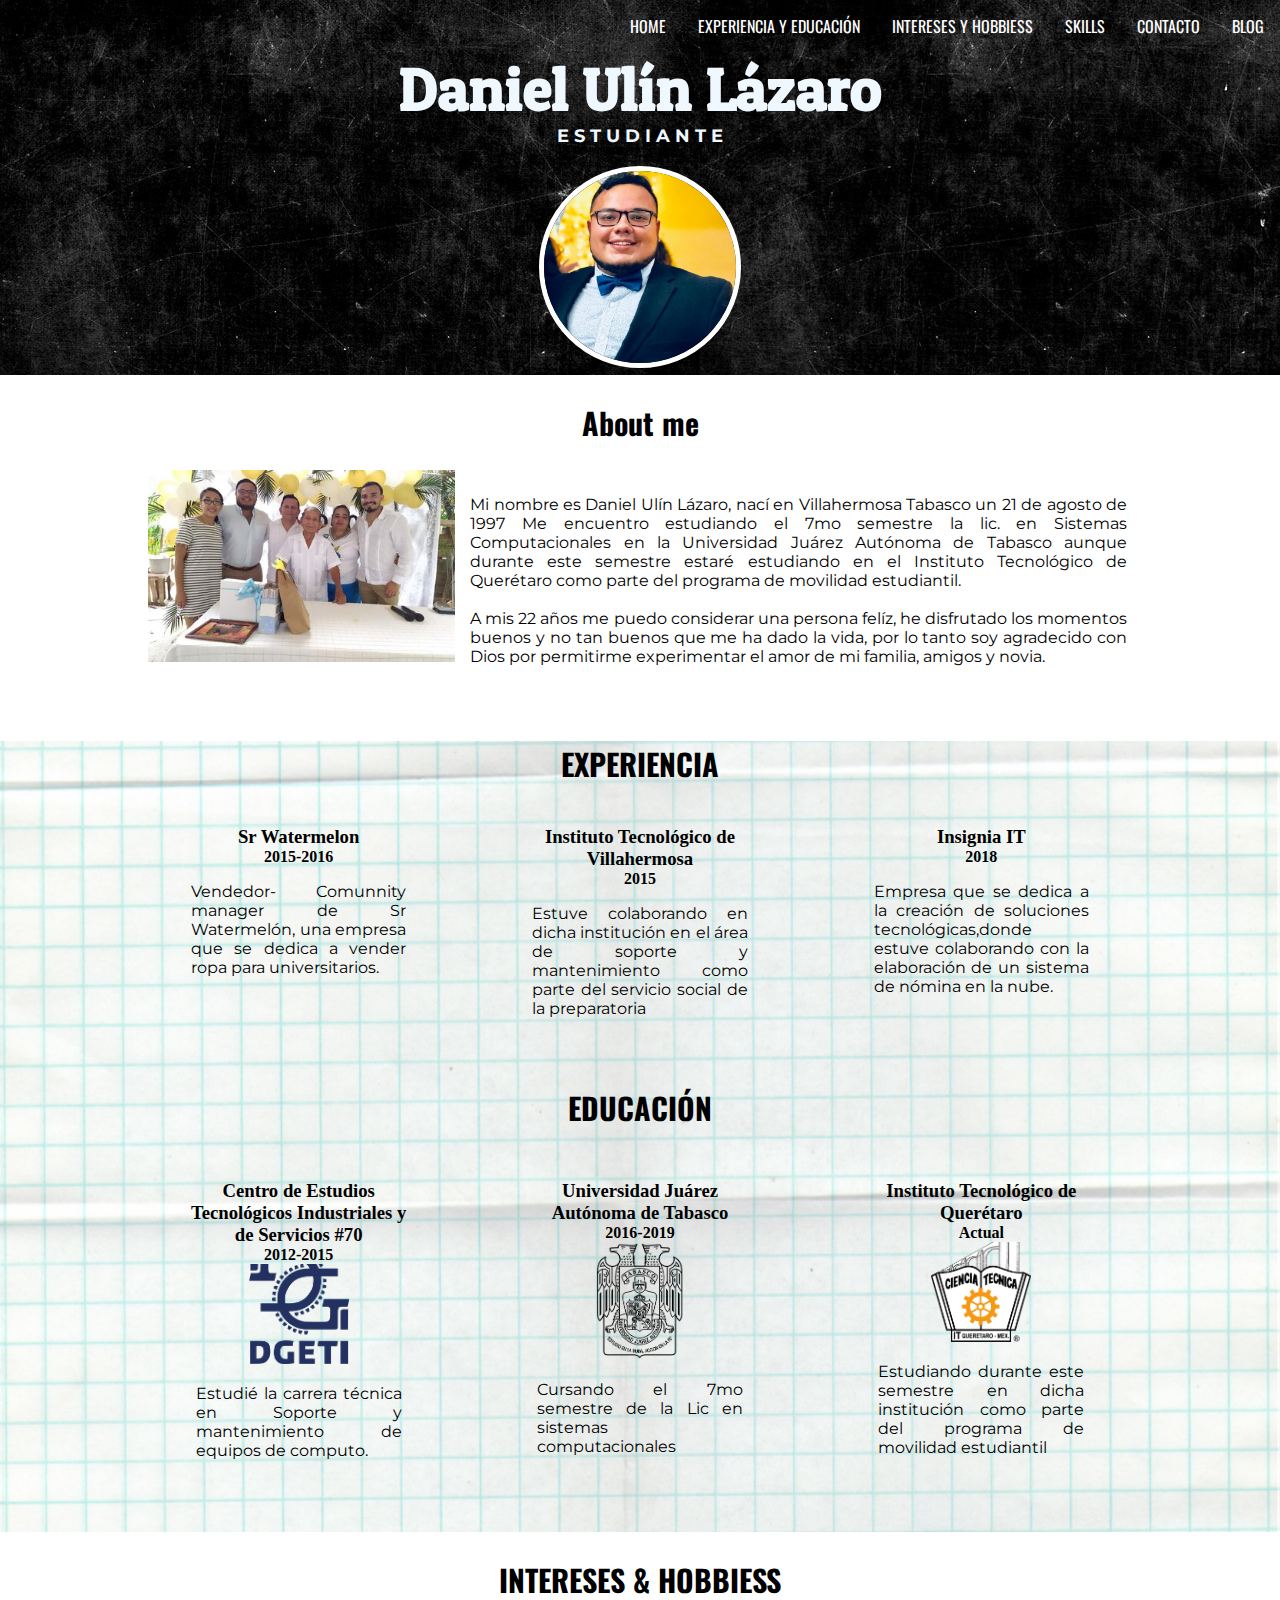
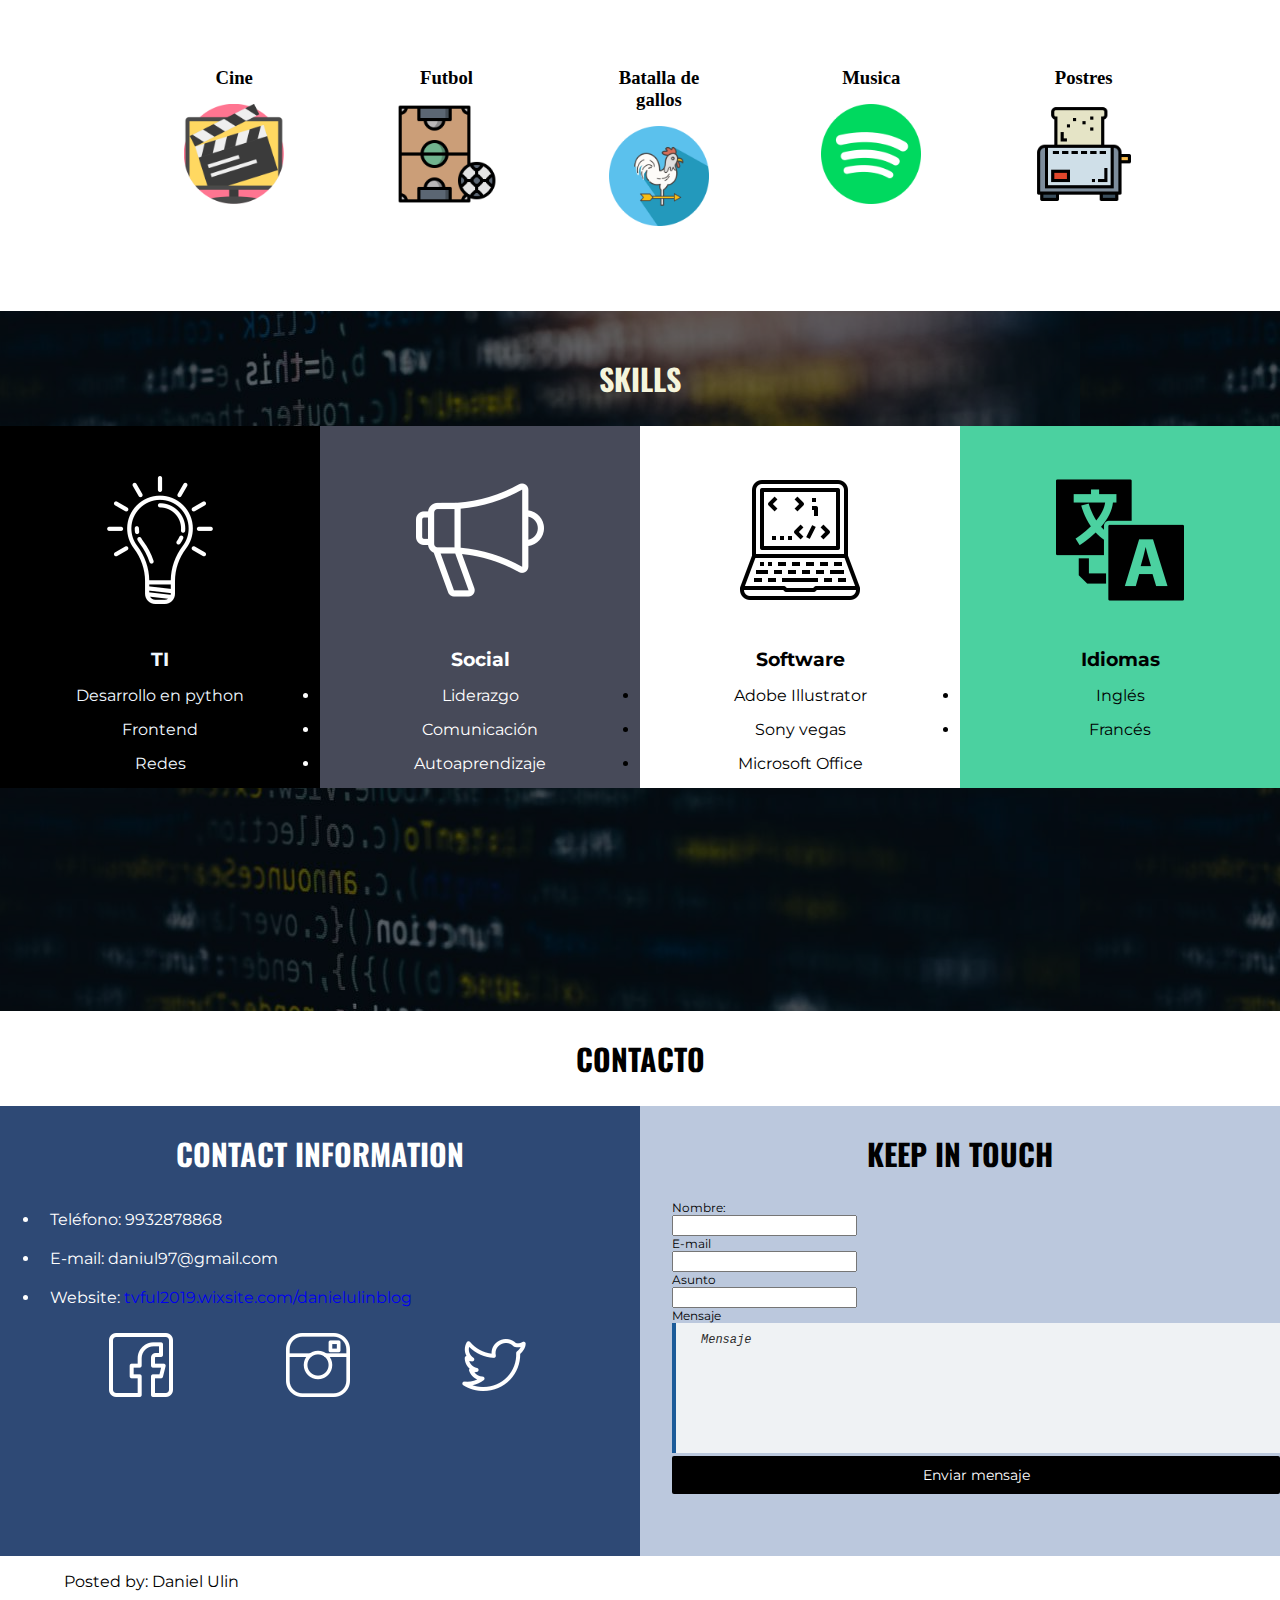
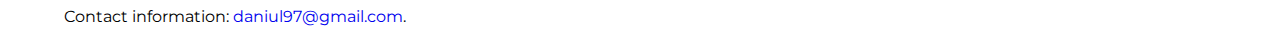
<file: index.html>
<!DOCTYPE html>
<head>
	<title>Daniel  Ulin</title>
    <meta charset="UTF-8">
    <meta name="description" content="Página web personal elaborada para  el curso  de Programacion Web ">
    <meta name="keywords" content="HTML,persona,queretaro,ITQ,futbol,estudiante">
    <meta name="author" content="Daniel Ulin">
    <meta name="viewport" content="width=device-width, initial-scale=1.0">
    <link href="https://fonts.googleapis.com/css?family=Oswald&display=swap" rel="stylesheet">
    <link href="https://fonts.googleapis.com/css?family=Montserrat|Patua+One&display=swap" rel="stylesheet">
    <link rel="stylesheet" href="css/stilos.css">

</head>
<body>
       
    
<div id="ppal">
        <div class="nav">

            <ul>        
                <li><a href="blog.html">BLOG</a></li>
                <li> <a href="#contact">CONTACTO</a></li>
                <li> <a href="#sk">SKILLS</a></li>
                <li> <a href="#hobbies"> INTERESES Y HOBBIESS </a></li>
                <li> <a href="#exp"> EXPERIENCIA Y EDUCACIÓN </a></li> 
                <li><a href="#inicio"class="active"> HOME</a></li>
            </ul>
            
        </div>
       <div class="principal">
            <h1 id="inicio">Daniel Ulín Lázaro</h1>
            <h3 id="sub-punch">E S T U D I A N T E </h3>  
            <img id="pp" src="img/pro.jpg" alt="foto personal"  class="imgRedonda">    
     </div>
        
    </div>     
         <!--<ul><a href="10.CURRICULUM VITAE_DUL.pdf">Descargar CV</a></ul> -->
     <header>
            <h2> About me </h2>
                <div id="about_me">
                
                    <img src="img/familia.png" alt="family">
                    <p> Mi nombre es Daniel Ulín Lázaro, nací en Villahermosa Tabasco un 21 de agosto de 1997 
                    Me encuentro estudiando  el 7mo semestre la lic. en Sistemas Computacionales en la 
                    Universidad Juárez Autónoma de Tabasco aunque durante este semestre  estaré estudiando 
                    en el Instituto Tecnológico de Querétaro  como parte del programa de movilidad estudiantil. <br> <br>
                    A mis 22 años me puedo considerar una persona felíz, he disfrutado los momentos buenos 
                    y no tan buenos que me ha dado la vida, por lo tanto soy agradecido con Dios por permitirme 
                    experimentar el amor de mi familia, amigos y novia.</p>
                </div>
         
    </header>
   <div class="secc_exp_educ">
    <h2   id="exp"> EXPERIENCIA </h2>
        <div class="jobs">
            
            <div class="job">
            <div class="content">
                    <h3>Sr Watermelon</h3>
                    <h4>2015-2016</h4>
                    <p>Vendedor- Comunnity manager de Sr Watermelón, una empresa que se dedica a vender ropa para universitarios.</p>
            </div>
            </div>
            <div class="job">
            <div class="content">
                    <h3>Instituto Tecnológico de Villahermosa</h3>
                    <h4>2015</h4>
                    <p>Estuve colaborando en dicha institución en el área de soporte y mantenimiento como parte del  servicio social de la preparatoria</p>
            </div>
            </div>
            <div class="job">
                <div class="content">
                        <h3>Insignia IT</h3>
                        <h4>2018</h4>
                        <p>Empresa  que se dedica a la creación de soluciones tecnológicas,donde estuve colaborando con la elaboración de un sistema de nómina en la nube.</p>
                </div>
            </div>
        </div>     
            <h2 class="seccion"> EDUCACIÓN </h2>
            <div class="escuelas">
                    <div class="escuela">
                    <div class="content">
                            <h3>Centro de Estudios Tecnológicos Industriales y de Servicios #70</h3>
                            <h4>2012-2015</h4>
                            <div class="img_content">
                                    <img src="img/dgti.png" alt="" width="100px">
                                </div>
                            <p>Estudié la carrera técnica en Soporte y mantenimiento  de equipos de computo.
                               </p>
                                
                    </div>
                    </div>
                    <div class="escuela">
                    <div class="content">
                            <h3>Universidad Juárez Autónoma de Tabasco</h3>
                            <h4>2016-2019</h4>
                            <div class="img_content">
                                    <img src="img/UJAT.png" alt="" width="100px;">
                                </div>
                            
                            <p>Cursando el 7mo semestre de la Lic en sistemas computacionales</p>
                            
                    </div>
                    </div>
                    <div class="escuela">
                        <div class="content">
                                <h3>Instituto Tecnológico de Querétaro</h3>
                                <h4>Actual</h4>
                                <div class="img_content">
                                        <img src="img/itq.png" alt="" width="100px" >
                                    </div>
                                <p>Estudiando durante este semestre en dicha institución como parte del programa de movilidad estudiantil</p>
                                
                        </div>
                    </div>
                </div>
            </div>
        <h2 id="hobbies">INTERESES & HOBBIESS</h2>
        
        <div class="hobbies_section">
                

                <div class="hobbie">
                    <div class="content">
                            <h3>Cine</h3>
                            <div class="img_content">
                                    <img src="img/movie.png" alt="" width="100px" >
                                </div>
                    </div>
                </div>
                <div class="hobbie">
                        <div class="content">
                            <h3>Futbol</h3>
                            <div class="img_content">
                                    <img src="img/soccer.png" alt="" width="100px" >
                                </div>
                        </div>
                </div>

                <div class="hobbie">
                        <div class="content">
                            <h3>Batalla de gallos</h3>
                            <div class="img_content">
                                    <img src="img/weathercock.png" alt="" width="100px" >
                                </div>
                        </div>
                </div>
                <div class="hobbie">
                        <div class="content">
                            <h3>Musica</h3>
                            <div class="img_content">
                                    <img src="img/spotify.png" alt="" width="100px" >
                                </div>
                        </div>
                </div>
                <div class="hobbie">
                        <div class="content">
                            <h3>Postres</h3>
                            <div class="img_content">
                                    <img src="img/toaster.png" alt="" width="100px" >
                                </div>
                        </div>
                </div>
                

        </div>
        
        <div class="skills_section">
            <h2 id="sk"><br> SKILLS</h2>
                <div class="skills">
                    <div class="skill" id="tech">
                            <div class="content">
                                    <div class="img_content">
                                            <img src="img/ti.png" >
                                    </div>
                                        <h3>TI</h3>
                                            <li>Desarrollo en python</li>
                                            <li>Frontend</li>
                                            <li>Redes</li>
                                        
                            </div>
                    </div>
                        <div class="skill" id="social">
                            <div class="content">
                                    <div class="img_content">
                                            <img src="img/social.png" >
                                    </div>
                                        <h3>Social</h3>
                                            <li>Liderazgo</li>
                                            <li>Comunicación</li>
                                            <li>Autoaprendizaje</li>
                                        
                            </div>
                        </div>
                  
                    <div class="skill" id=software>
                        <div class="content">
                                <div class="img_content">
                                        <img src="img/soft.png" >
                                </div>
                                    <h3>Software</h3>
                                        <li>Adobe Illustrator</li>
                                        <li>Sony vegas</li>
                                        <li>Microsoft Office</li>               
                        </div>
                    </div>      
                    <div class="skill" id="idiomas">
                        <div class="content">
                                <div class="img_content">
                                        <img src="img/lang.png" >
                                </div>
                                     <h3>Idiomas</h3> 
                                        <li>Inglés</li>
                                        <li>Francés</li>               
                        </div>
                    </div>   
            
                    </div> 
            </div>

           
            <div class="contact_section">
                <h2 id="contact">CONTACTO</h2>
                    <div class="contacts">
                            <div class="contact" id="datos">
                                    <div class="content">
                                        <h2> CONTACT INFORMATION</h2>
                                        <ul>
                                            <li>Teléfono: 9932878868</li>
                                            <li>E-mail: daniul97@gmail.com</li>
                                            <li> Website: <a  href= https://tvful2019.wixsite.com/danielulinblog>tvful2019.wixsite.com/danielulinblog</a></li>
                                        </ul> 
                                        <div class="img_rs">
                                            <a title="@danielulin" href="https://www.facebook.com/daniel.ulin.7"><img src="img/facebook.png" alt="@danielulin" /></a>
                                        </div>   
                                        <div class="img_rs">
                                            <a title="@danielulin" href="https://www.instagram.com/danielulin/?hl=es-la"><img src="img/instagram.png" alt="@danielulin" /></a>
                                        </div>   
                                        <div class="img_rs">
                                            <a title="@danilazaro" href="https://twitter.com/DaniLazaro"><img src="img/twitter.png" alt="@danilazaro" /></a>
                                        </div>                              
                                    </div>
                            </div>
                                <div class="contact" id="formulario">
                                    <div class="content">
                                            <h2>KEEP IN TOUCH</h2>
                                            <form class="contact-form">
                                                    Nombre:<br>
                                                    <input type="text" name="Nombre"><br>
                                                    E-mail<br>
                                                    <input type="text" name="e-mail"> <br>
                                                    Asunto<br>
                                                    <input type="text" name="asunto"><br>
                                                    Mensaje<br>
                                                    <textarea placeholder="Mensaje" id="mensaje" name="mensaje"></textarea>
                                                    <input  type="submit"  value= "Enviar mensaje" class="main_button">
                                                </form>    
                                            </div>
                                                
                                                
                                    </div>
                        </div>
            </div>


            <footer>
                    <p>Posted by: Daniel Ulin</p>
                    <p>Contact information: <a href="daniul97@gmail.com">daniul97@gmail.com</a>.</p>
            </footer>
        </html>
</file>
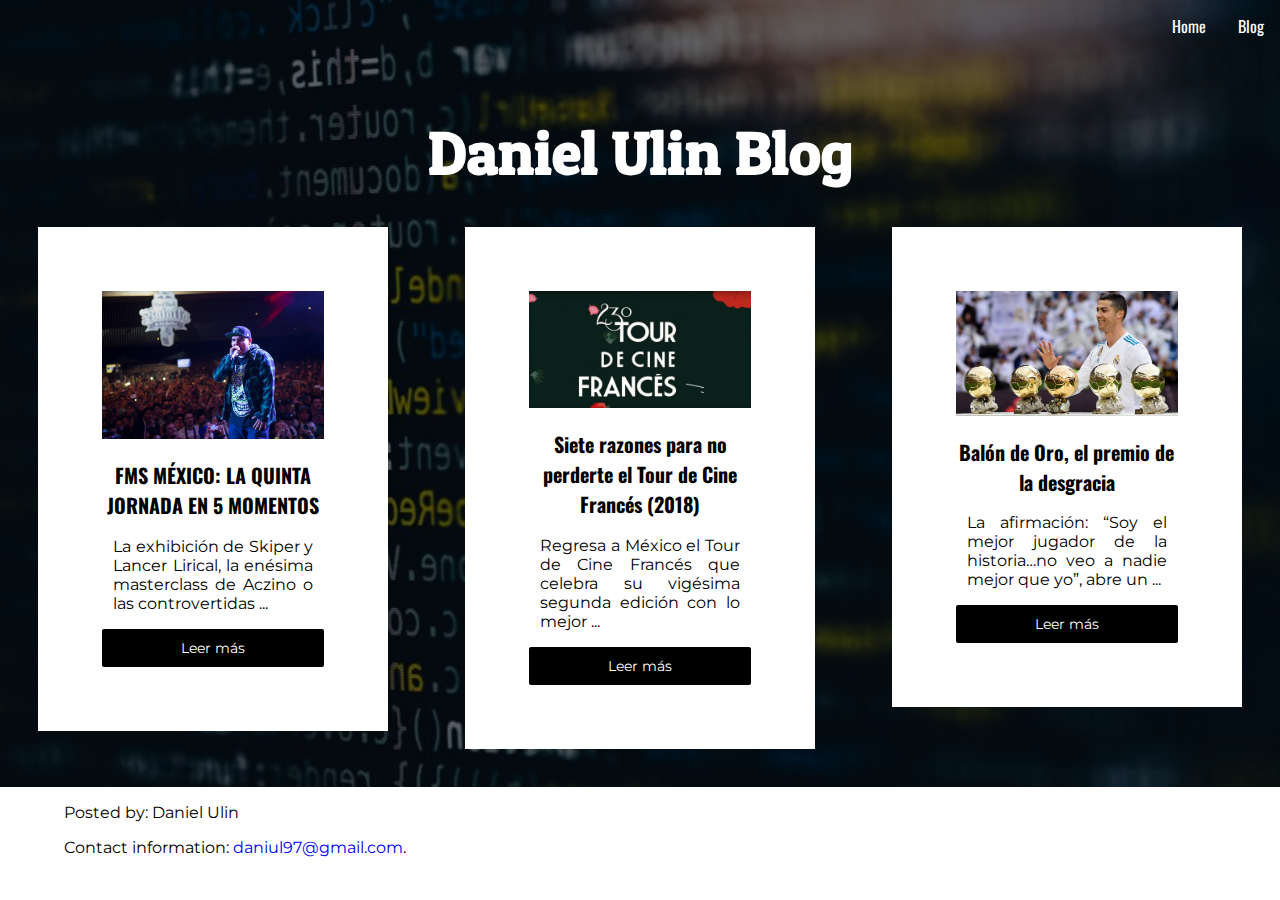
<file: blog.html>
<!DOCTYPE html>
<head>
	<title>Daniel  Ulin</title>
    <meta charset="UTF-8">
    <meta name="description" content="Página web personal elaborada para  el curso  de Programacion Web ">
    <meta name="keywords" content="HTML,persona,queretaro,ITQ,futbol,estudiante">
    <meta name="author" content="Daniel Ulin">
    <meta name="viewport" content="width=device-width, initial-scale=1.0">
    <link href="https://fonts.googleapis.com/css?family=Oswald&display=swap" rel="stylesheet">
    <link href="https://fonts.googleapis.com/css?family=Montserrat|Patua+One&display=swap" rel="stylesheet">
    <link rel="stylesheet" href="css/stilos.css">

</head>
<body>
       
    
<div class="ppalbg">
            <div class="nav">

                <ul>        
                    <li><a href="#">Blog</a></li>
                    <li><a href="index.html">  Home</a></li>
                </ul>
                
            </div>

    <div class="blog_section">
        <h1>Daniel Ulin Blog</h1>
            <div class="posts">
                <div class="post" id="acz">
                    <div class="img_content">
                        <img src="./img/blog/ACZINO-O.jpg" >
                    </div>
                    <h2>FMS MÉXICO: LA QUINTA JORNADA EN 5 MOMENTOS</h2>
                    <p>La exhibición de Skiper y Lancer Lirical, la enésima masterclass de Aczino o las controvertidas ...</p>
                    <form action="post1.html" method="post">
                        <input   type="submit"  value= "Leer más" class="main_button">
                    </form>
                </div>
                <div class="post">
                    <div class="img_content">
                        <img src="./img/blog/tcf.jpg" >
                    </div>
                    <h2>Siete razones para no perderte el Tour de Cine Francés (2018)</h2>
                    <p>Regresa a México el Tour de Cine Francés que celebra su vigésima segunda edición con lo mejor  ...</p>
                    <form action="post2.html" method="post">
                        <input   type="submit"  value= "Leer más" class="main_button">
                    </form>
                </div>
                <div class="post">
                    <div class="img_content">
                        <img src="./img/blog/cr7.jpg" >
                    </div>
                    <h2>Balón de Oro, el premio de la desgracia</h2>
                    <p>La afirmación: “Soy el mejor jugador de la historia…no veo a nadie mejor que yo”, abre un  ...</p>
                    <form action="post3.html" method="post">
                        <input   type="submit"  value= "Leer más" class="main_button">
                    </form>
                </div>
            </div>
    </div>
</div>
</body>
<footer>
        <p>Posted by: Daniel Ulin</p>
        <p>Contact information: <a href="daniul97@gmail.com">daniul97@gmail.com</a>.</p>
</footer>
</html>
</file>
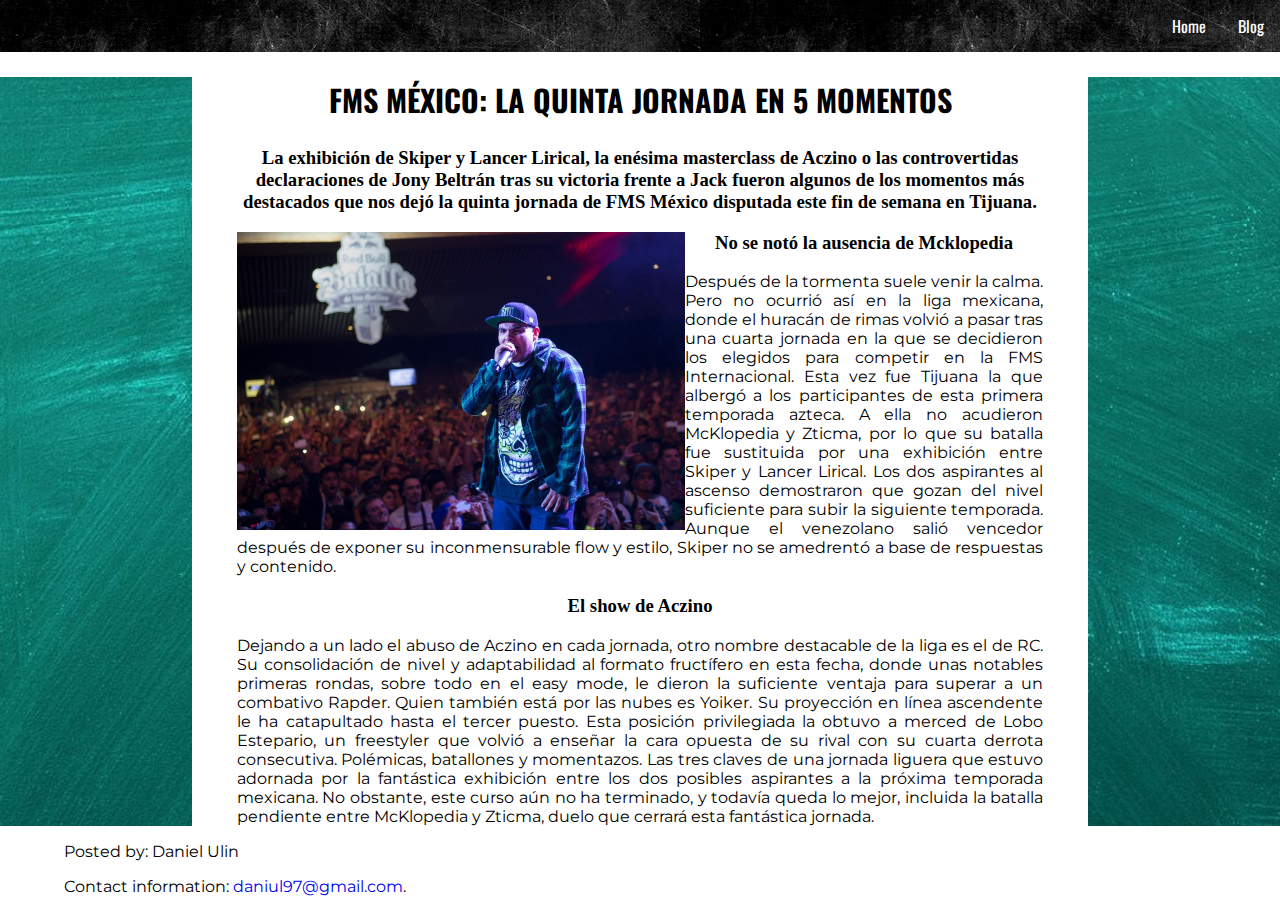
<file: post1.html>
<!DOCTYPE html>
<head>
	<title>Daniel  Ulin</title>
    <meta charset="UTF-8">
    <meta name="description" content="Página web personal elaborada para  el curso  de Programacion Web ">
    <meta name="keywords" content="HTML,persona,queretaro,ITQ,futbol,estudiante">
    <meta name="author" content="Daniel Ulin">
    <meta name="viewport" content="width=device-width, initial-scale=1.0">
    <link href="https://fonts.googleapis.com/css?family=Oswald&display=swap" rel="stylesheet">
    <link href="https://fonts.googleapis.com/css?family=Montserrat|Patua+One&display=swap" rel="stylesheet">
    <link rel="stylesheet" href="css/stilos.css">

</head>
<div id="ppal">
        <div class="nav">

                <ul>        
                    <li><a href="blog.html">Blog</a></li>
                    <li><a href="index.html">  Home</a></li>
                </ul>
                
            </div>
</div>
        
<body>
    <div class="article_section">
        <div class="article_post">
            <h2>FMS MÉXICO: LA QUINTA JORNADA EN 5 MOMENTOS</h2>
            <h3>La exhibición de Skiper y Lancer Lirical, la enésima masterclass de Aczino o las controvertidas declaraciones de Jony Beltrán tras su victoria frente a Jack fueron algunos de los momentos más destacados que nos dejó la quinta jornada de FMS México disputada este fin de semana en Tijuana. </h3>
            
            <img class="img_article" src="./img/blog/ACZINO-O.jpg " width="50%" height="30%" >
            <h3> No se notó la ausencia de Mcklopedia </h3>
            <p>Después de la tormenta suele venir la calma. Pero no ocurrió así en la liga mexicana, donde el huracán de rimas volvió a pasar tras una cuarta jornada en la que se decidieron los elegidos para competir en la FMS Internacional. Esta vez fue Tijuana la que albergó a los participantes de esta primera temporada azteca. A ella no acudieron McKlopedia y Zticma, por lo que su batalla fue sustituida por una exhibición entre Skiper y Lancer Lirical. Los dos aspirantes al ascenso demostraron que gozan del nivel suficiente para subir la siguiente temporada. Aunque el venezolano salió vencedor después de exponer su inconmensurable flow y estilo, Skiper no se amedrentó a base de respuestas y contenido.</p>
             <h3>El show de Aczino</h3>
            <p>Dejando a un lado el abuso de Aczino en cada jornada, otro nombre destacable de la liga es el de RC. Su consolidación de nivel y adaptabilidad al formato fructífero en esta fecha, donde unas notables primeras rondas, sobre todo en el easy mode, le dieron la suficiente ventaja para superar a un combativo Rapder. Quien también está por las nubes es Yoiker. Su proyección en línea ascendente le ha catapultado hasta el tercer puesto. Esta posición privilegiada la obtuvo a merced de Lobo Estepario, un freestyler que volvió a enseñar la cara opuesta de su rival con su cuarta derrota consecutiva. Polémicas, batallones y momentazos. Las tres claves de una jornada liguera que estuvo adornada por la fantástica exhibición entre los dos posibles aspirantes a la próxima temporada mexicana. No obstante, este curso aún no ha terminado, y todavía queda lo mejor, incluida la batalla pendiente entre McKlopedia y Zticma, duelo que cerrará esta fantástica jornada.</p>
        </div>
 
    </div>
</body>
<footer>
        <p>Posted by: Daniel Ulin</p>
        <p>Contact information: <a href="daniul97@gmail.com">daniul97@gmail.com</a>.</p>
</footer>
</html>
</file>
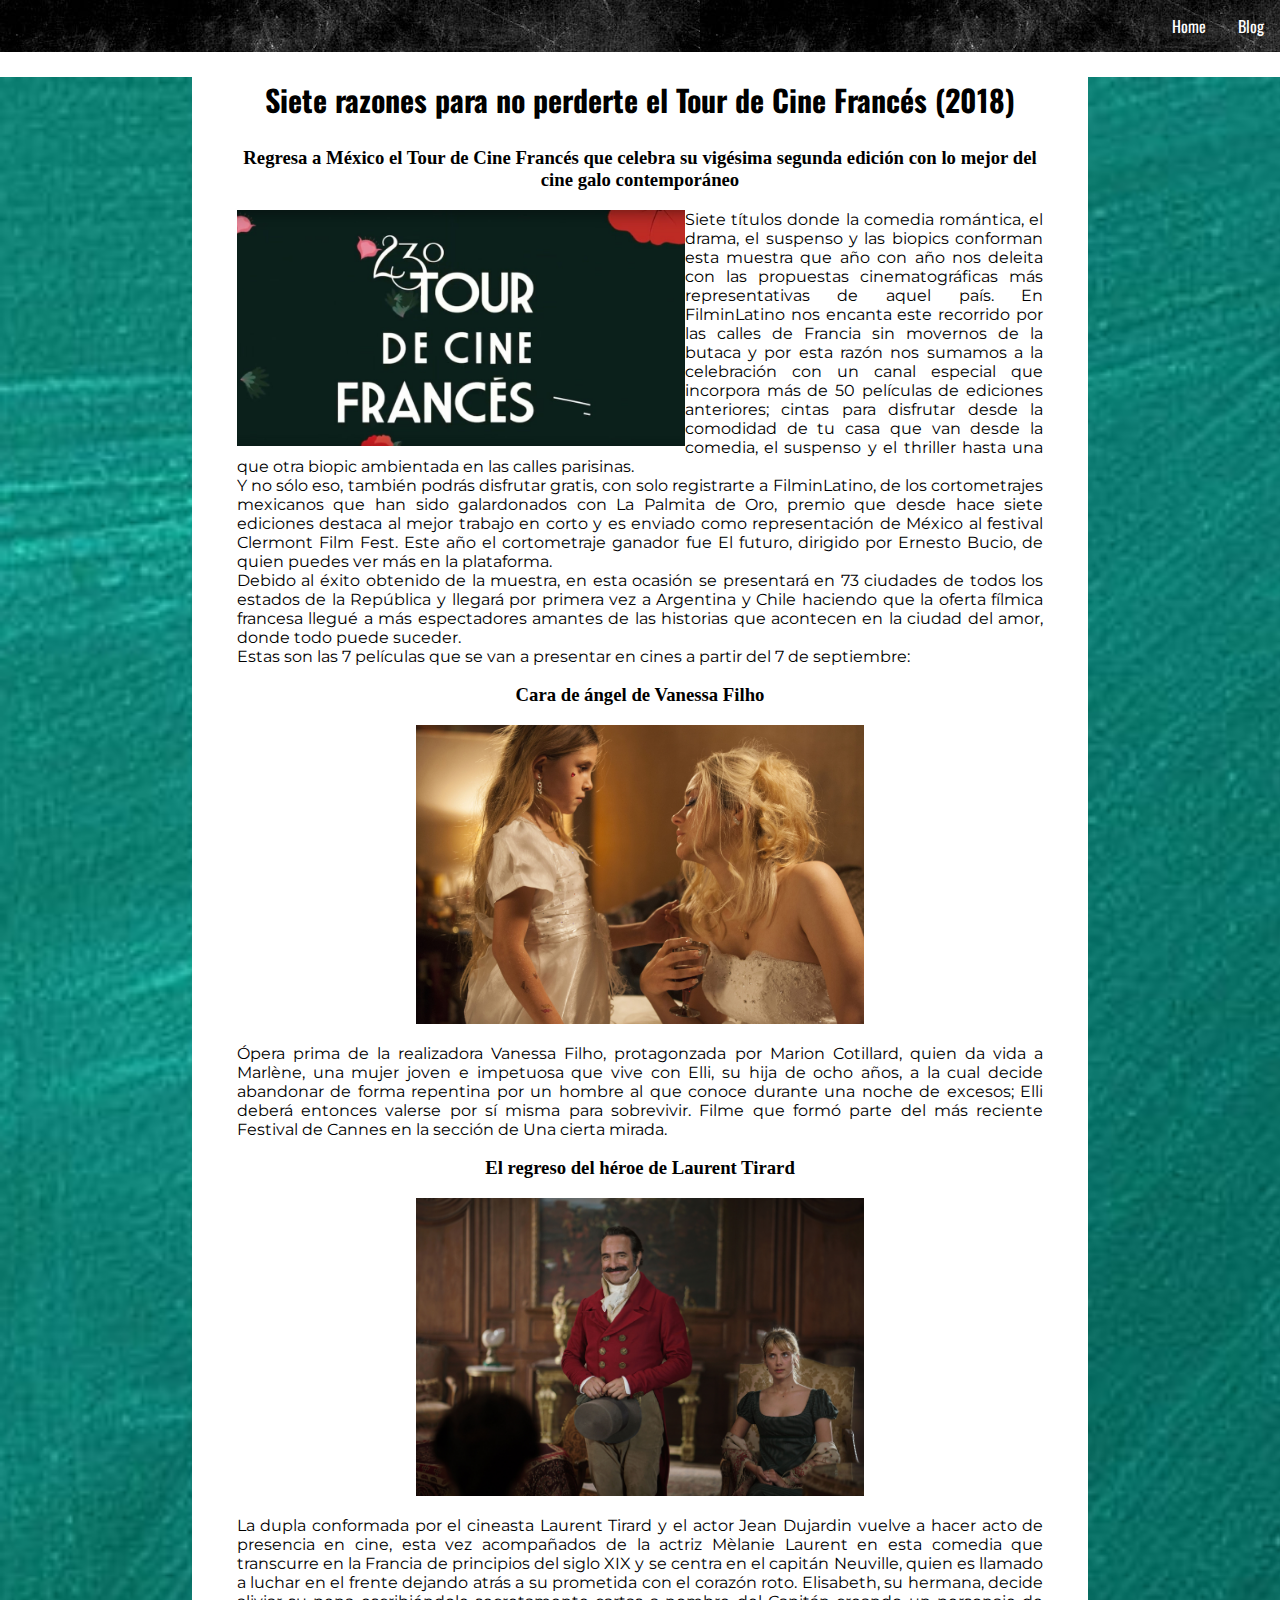
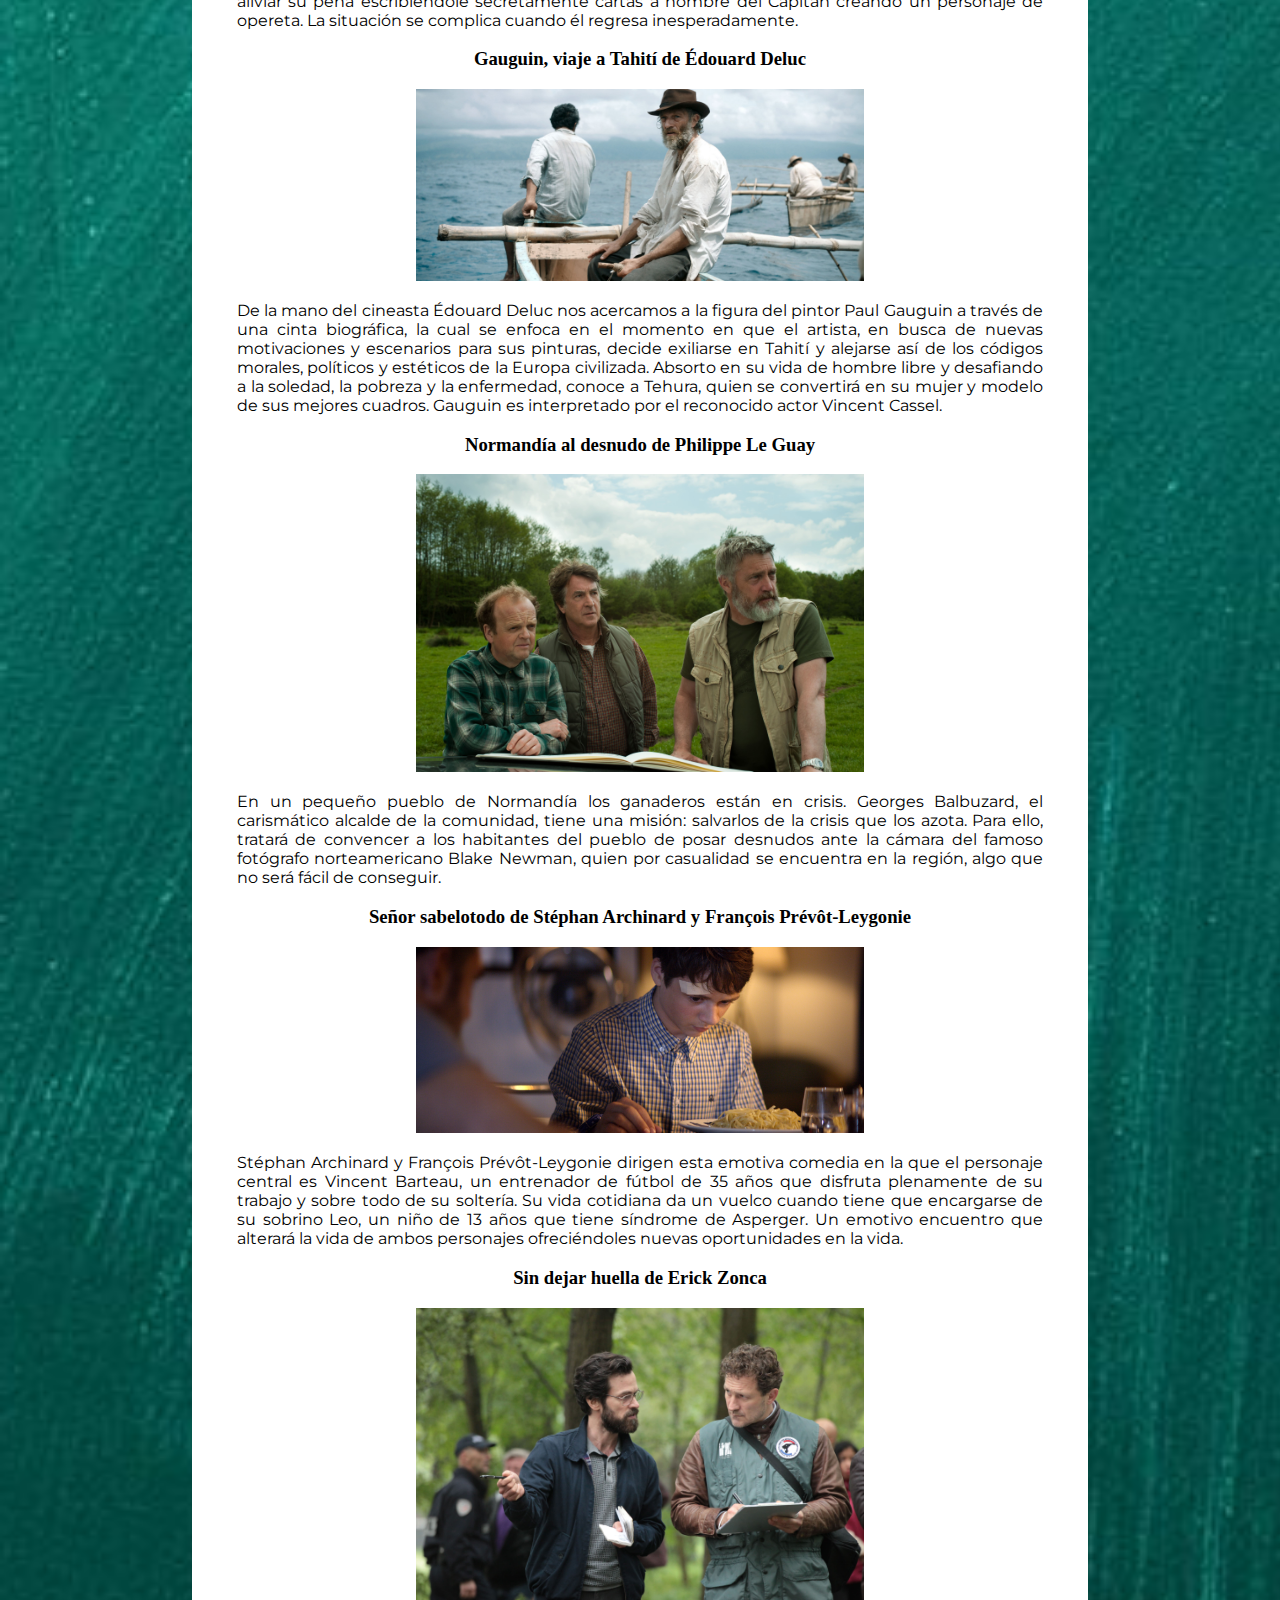
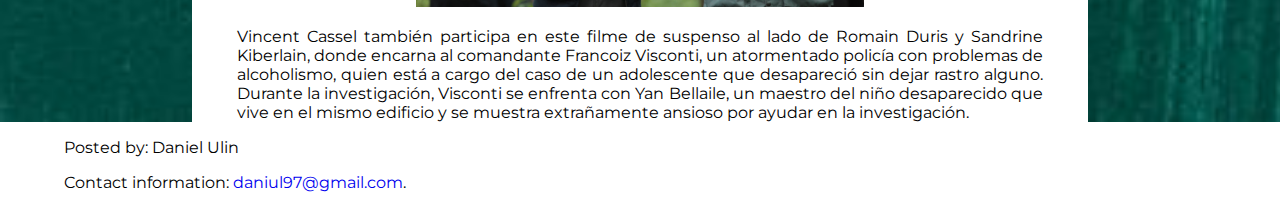
<file: post2.html>
<!DOCTYPE html>
<head>
	<title>Daniel  Ulin</title>
    <meta charset="UTF-8">
    <meta name="description" content="Página web personal elaborada para  el curso  de Programacion Web ">
    <meta name="keywords" content="HTML,persona,queretaro,ITQ,futbol,estudiante">
    <meta name="author" content="Daniel Ulin">
    <meta name="viewport" content="width=device-width, initial-scale=1.0">
    <link href="https://fonts.googleapis.com/css?family=Oswald&display=swap" rel="stylesheet">
    <link href="https://fonts.googleapis.com/css?family=Montserrat|Patua+One&display=swap" rel="stylesheet">
    <link rel="stylesheet" href="css/stilos.css">

</head>
<div id="ppal">
        <div class="nav">

                <ul>        
                    <li><a href="blog.html">Blog</a></li>
                    <li><a href="index.html">  Home</a></li>
                </ul>
                
            </div>
</div>
        
<body>
    <div class="article_section">
        <div class="article_post">
            <h2>Siete razones para no perderte el Tour de Cine Francés (2018)</h2>
            <h3>Regresa a México el Tour de Cine Francés que celebra su vigésima segunda edición con lo mejor del cine galo contemporáneo  </h3>
            <img class="img_article" src="./img/blog/tcf-min.jpg " width="50%" height="30%" >
            <p>Siete títulos donde la comedia romántica, el drama, el suspenso y las biopics conforman esta muestra que año con año nos deleita con las propuestas cinematográficas más representativas de aquel país. En FilminLatino nos encanta este recorrido por las calles de Francia sin movernos de la butaca y por esta razón nos sumamos a la celebración con un canal especial que incorpora más de 50 películas de ediciones anteriores; cintas para disfrutar desde la comodidad de tu casa que van desde la comedia, el suspenso y el thriller hasta una que otra biopic ambientada en las calles parisinas. <br>
                    Y no sólo eso, también podrás disfrutar gratis, con solo registrarte a FilminLatino, de los cortometrajes mexicanos que han sido galardonados con La Palmita de Oro, premio que desde hace siete ediciones destaca al mejor trabajo en corto y es enviado como representación de México al festival Clermont Film Fest. Este año el cortometraje ganador fue El futuro, dirigido por Ernesto Bucio, de quien puedes ver más en la plataforma. <br>
                    Debido al éxito obtenido de la muestra, en esta ocasión se presentará en 73 ciudades de todos los estados de la República y llegará por primera vez a Argentina y Chile haciendo que la oferta fílmica francesa llegué a más espectadores amantes de las historias que acontecen en la ciudad del amor, donde todo puede suceder. <br>              
                    Estas son las 7 películas que se van a presentar en cines a partir del 7 de septiembre:</p>
            <h3>Cara de ángel de Vanessa Filho </h3>
            <div class="img_content">
                    <img  src="./img/blog/angel.jpg" width="50%" height="30%" >
            </div>
           
            <p>Ópera prima de la realizadora Vanessa Filho, protagonzada por Marion Cotillard, quien da vida a Marlène, una mujer joven e impetuosa que vive con Elli, su hija de ocho años, a la cual decide abandonar de forma repentina por un hombre al que conoce durante una noche de excesos; Elli deberá entonces valerse por sí misma para sobrevivir. Filme que formó parte del más reciente Festival de Cannes en la sección de Una cierta mirada.</p>
            <h3>El regreso del héroe de Laurent Tirard </h3>
            <div class="img_content">
                    <img  src="./img/blog/retorn.jpg" width="50%" height="30%" >
            </div>
            <p>La dupla conformada por el cineasta Laurent Tirard y el actor Jean Dujardin vuelve a hacer acto de presencia en cine, esta vez acompañados de la actriz Mèlanie Laurent en esta comedia que transcurre en la Francia de principios del siglo XIX y se centra en el capitán Neuville, quien es llamado a luchar en el frente dejando atrás a su prometida con el corazón roto. Elisabeth, su hermana, decide aliviar su pena escribiéndole secretamente cartas a nombre del Capitán creando un personaje de opereta. La situación se complica cuando él regresa inesperadamente. </p>
            <h3>Gauguin, viaje a Tahití de Édouard Deluc </h3>
            <div class="img_content">
                    <img  src="./img/blog/tahiti.jpg" width="50%" height="30%" >
            </div>
            <p>De la mano del cineasta Édouard Deluc nos acercamos a la figura del pintor Paul Gauguin a través de una cinta biográfica, la cual se enfoca en el momento en que el artista, en busca de nuevas motivaciones y escenarios para sus pinturas, decide exiliarse en Tahití y alejarse así de los códigos morales, políticos y estéticos de la Europa civilizada. Absorto en su vida de hombre libre y desafiando a la soledad, la pobreza y la enfermedad, conoce a Tehura, quien se convertirá en su mujer y modelo de sus mejores cuadros. Gauguin es interpretado por el reconocido actor Vincent Cassel.</p>
            <h3>Normandía al desnudo de Philippe Le Guay </h3>
            <div class="img_content">
                    <img  src="./img/blog/norma.jpg" width="50%" height="30%" >
            </div>
            <p>En un pequeño pueblo de Normandía los ganaderos están en crisis. Georges Balbuzard, el carismático alcalde de la comunidad, tiene una misión: salvarlos de la crisis que los azota. Para ello, tratará de convencer a los habitantes del pueblo de posar desnudos ante la cámara del famoso fotógrafo norteamericano Blake Newman, quien por casualidad se encuentra en la región, algo que no será fácil de conseguir. </p>
            <h3>Señor sabelotodo de Stéphan Archinard y François Prévôt-Leygonie </h3>
            <div class="img_content">
                    <img  src="./img/blog/sabe.jpg" width="50%" height="30%" >
            </div>
            <p>Stéphan Archinard y François Prévôt-Leygonie dirigen esta emotiva comedia en la que el personaje central es Vincent Barteau, un entrenador de fútbol de 35 años que disfruta plenamente de su trabajo y sobre todo de su soltería. Su vida cotidiana da un vuelco cuando tiene que encargarse de su sobrino Leo, un niño de 13 años que tiene síndrome de Asperger. Un emotivo encuentro que alterará la vida de ambos personajes ofreciéndoles nuevas oportunidades en la vida.</p>
            <h3> Sin dejar huella de Erick Zonca </h3>
            <div class="img_content">
                    <img  src="./img/blog/misterio.jpg" width="50%" height="30%" >
            </div>
            <p>Vincent Cassel también participa en este filme de suspenso al lado de Romain Duris y Sandrine Kiberlain, donde encarna al comandante Francoiz Visconti, un atormentado policía con problemas de alcoholismo, quien está a cargo del caso de un adolescente que desapareció sin dejar rastro alguno. Durante la investigación, Visconti se enfrenta con Yan Bellaile, un maestro del niño desaparecido que vive en el mismo edificio y se muestra extrañamente ansioso por ayudar en la investigación.</p>

        
        
        </div>
 
    </div>
</body>
<footer>
                <p>Posted by: Daniel Ulin</p>
                <p>Contact information: <a href="daniul97@gmail.com">daniul97@gmail.com</a>.</p>
        </footer>
        </html>
</file>
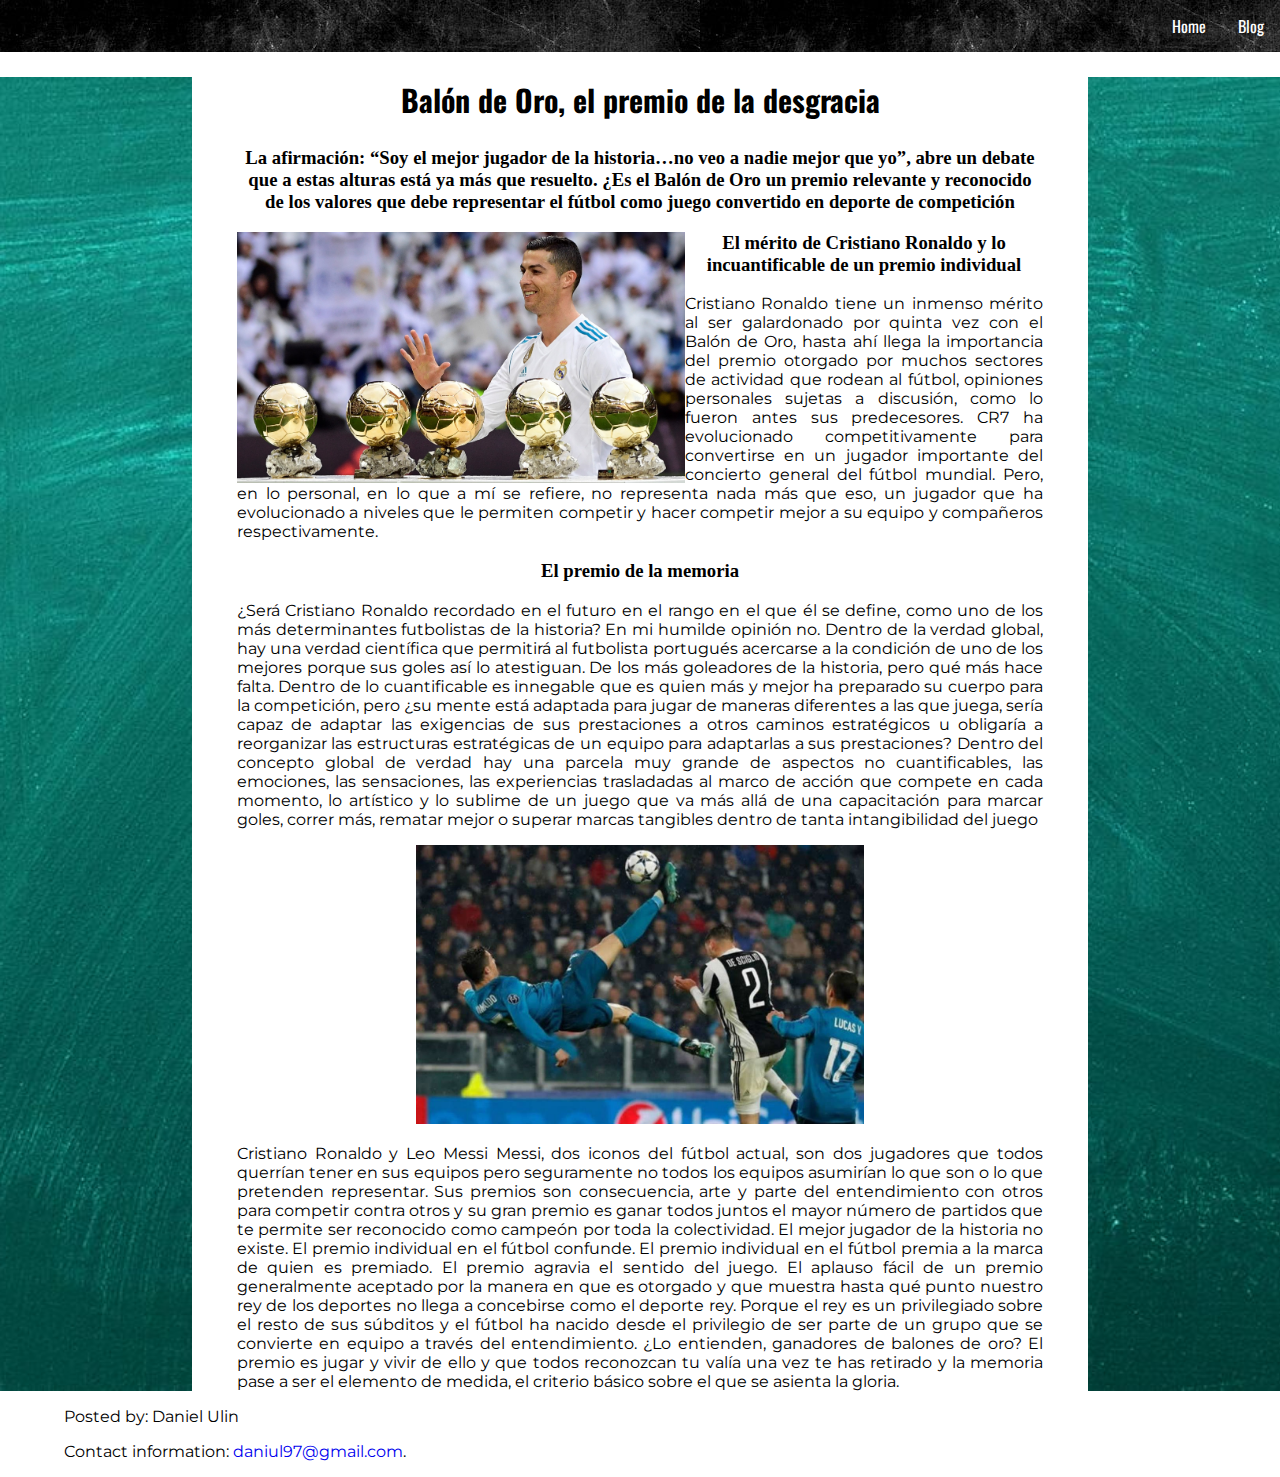
<file: post3.html>
<!DOCTYPE html>
<head>
	<title>Daniel  Ulin</title>
    <meta charset="UTF-8">
    <meta name="description" content="Página web personal elaborada para  el curso  de Programacion Web ">
    <meta name="keywords" content="HTML,persona,queretaro,ITQ,futbol,estudiante">
    <meta name="author" content="Daniel Ulin">
    <meta name="viewport" content="width=device-width, initial-scale=1.0">
    <link href="https://fonts.googleapis.com/css?family=Oswald&display=swap" rel="stylesheet">
    <link href="https://fonts.googleapis.com/css?family=Montserrat|Patua+One&display=swap" rel="stylesheet">
    <link rel="stylesheet" href="css/stilos.css">

</head>
<div id="ppal">
        <div class="nav">

                <ul>        
                    <li><a href="blog.html">Blog</a></li>
                    <li><a href="index.html">  Home</a></li>
                </ul>
                
            </div>
</div>
        
<body>
    <div class="article_section">
        <div class="article_post">
            <h2>Balón de Oro, el premio de la desgracia</h2>
            <h3>La afirmación: “Soy el mejor jugador de la historia…no veo a nadie mejor que yo”, abre un debate que a estas alturas está ya más que resuelto. ¿Es el Balón de Oro un premio relevante y reconocido de los valores que debe representar el fútbol como juego convertido en deporte de competición </h3>
            <img class="img_article" src="./img/blog/cr7.jpg " width="50%" height="30%" >
            <h3> El mérito de Cristiano Ronaldo y lo incuantificable de un premio individual </h3>
            <p>Cristiano Ronaldo tiene un inmenso mérito al ser galardonado por quinta vez con el Balón de Oro, hasta ahí llega la importancia del premio otorgado por muchos sectores de actividad que rodean al fútbol, opiniones personales sujetas a discusión, como lo fueron antes sus predecesores. CR7 ha evolucionado competitivamente para convertirse en un jugador importante del concierto general del fútbol mundial. Pero, en lo personal, en lo que a mí se refiere, no representa nada más que eso, un jugador que ha evolucionado a niveles que le permiten competir y hacer competir mejor a su equipo y compañeros respectivamente.</p>
            <h3>El premio de la memoria</h3>
            <p>¿Será Cristiano Ronaldo recordado en el futuro en el rango en el que él se define, como uno de los más determinantes futbolistas de la historia? En mi humilde opinión no. Dentro de la verdad global, hay una verdad científica que permitirá al futbolista portugués acercarse a la condición de uno de los mejores porque sus goles así lo atestiguan. De los más goleadores de la historia, pero qué más hace falta. Dentro de lo cuantificable es innegable que es quien más y mejor ha preparado su cuerpo para la competición, pero ¿su mente está adaptada para jugar de maneras diferentes a las que juega, sería capaz de adaptar las exigencias de sus prestaciones a otros caminos estratégicos u obligaría a reorganizar las estructuras estratégicas de un equipo para adaptarlas a sus prestaciones? Dentro del concepto global de verdad hay una parcela muy grande de aspectos no cuantificables, las emociones, las sensaciones, las experiencias trasladadas al marco de acción que compete en cada momento, lo artístico y lo sublime de un juego que va más allá de una capacitación para marcar goles, correr más, rematar mejor o superar marcas tangibles dentro de tanta intangibilidad del juego </p>
            <div class="img_content">
                    <img  src="./img/blog/chilena_ronaldo.jpg" width="50%" height="30%" >
            </div>
            <p>Cristiano Ronaldo y Leo Messi Messi, dos iconos del fútbol actual, son dos jugadores que todos querrían tener en sus equipos pero seguramente no todos los equipos asumirían lo que son o lo que pretenden representar. Sus premios son consecuencia, arte y parte del entendimiento con otros para competir contra otros y su gran premio es ganar todos juntos el mayor número de partidos que te permite ser reconocido como campeón por toda la colectividad. El mejor jugador de la historia no existe. El premio individual en el fútbol confunde. El premio individual en el fútbol premia a la marca de quien es premiado. El premio agravia el sentido del juego. El aplauso fácil de un premio generalmente aceptado por la manera en que es otorgado y que muestra hasta qué punto nuestro rey de los deportes no llega a concebirse como el deporte rey. Porque el rey es un privilegiado sobre el resto de sus súbditos y el fútbol ha nacido desde el privilegio de ser parte de un grupo que se convierte en equipo a través del entendimiento. ¿Lo entienden, ganadores de balones de oro? El premio es jugar y vivir de ello y que todos reconozcan tu valía una vez te has retirado y la memoria pase a ser el elemento de medida, el criterio básico sobre el que se asienta la gloria. </p>
        </div>
 
    </div>
</body>
<footer>
        <p>Posted by: Daniel Ulin</p>
        <p>Contact information: <a href="daniul97@gmail.com">daniul97@gmail.com</a>.</p>
</footer>
</html>
</file>
<file: css/stilos.css>
h1 {
    font-family: 'Patua One', cursive;
    padding: 0px;
    margin: 0px;
}
h2{
    font-family:'Oswald', sans-serif;
    font-size: 30px;
    text-align: center;
}
p {
    font-family: 'Montserrat', sans-serif;
    text-align: justify;
}
body{
    padding: 0px;
    margin: 0px;
}


 .nav ul{
    list-style-type: none;
    margin: 0;
    padding: 0;
    overflow: hidden;  
    font-family:'Oswald', sans-serif
}
  .nav li{
    float: right;
 }

  .nav li a{
    display: inline-block;
    color: white;
    text-align: center;
    padding: 14px 16px;
    text-decoration: none;
 }

 .nav  li a:hover {
     color: black;
    background-color: white;
 }
 a:link {text-decoration: none }
 a:visited {color: rgb(255, 255, 255);  font-family: arial; text-decoration: none }
	*{outline:none !important;}*:focus {outline: none !important;}textarea:focus, input:focus{outline: none !important;}	a{text-decoration: none !important;outline: none !important;}

/* .active{
    color: black;   
    background-color:goldenrod;
        
     }
 */
 .principal{

     width: 100%;
     height:80%;
    text-align: center;
    font-size: 30px;
    padding-bottom: 0%;
    margin: 0%;
    color: aliceblue;
}

.principal h3{
    font-size: 60%;
    padding: 0%;
    margin: 0%;
    font-family: 'Montserrat', sans-serif;
}
.imgRedonda {
    width:15%;
    height:15%;
    border-radius:160px;
    border:5px solid white;
}

#sub-punch{
    margin-bottom:1.5%; 
}
header{
  margin-left: 10%;
  width:80%;
 
}
#about_me h2 {

    margin: 0;
    padding: 0;
    margin-top: 3%;
    text-align: center;
}
#about_me p {
    padding: 25px;
}

#about_me img {
   margin-left: 20px;
   margin-right: 15px;
    float: left;
    width: 30%;
}
#ppal{
 background-image: url(../img/main.jpg);
}

   h2#exp{
    text-align: center;
    margin-top:50px; 
    margin-bottom: 10px;
    padding-bottom: 10px;

  }
  .secc_exp_educ{
    background-image:url(../img/p2.png);
    background-size: cover;
    background-position: center top;

  }
  .jobs{
    display: flex;
    margin-left: 10%;
    width: 80%;
    }
  .job{
    padding: 5%;
    padding-top: 20px;
    width: 30%;
    
  }
  .seccion{
    margin-top: 0px;
    padding-top: 0px;
  }
  .job h3,h4 {
    padding: 0px;
    margin: 0px;
    text-align: center;
}
  .escuelas{
    display: flex;
    margin-left: 10%;
    width: 80%;
  }
  .escuela{
    padding: 5%;
    padding-top: 20px;
    width: 30%;
  }
  .escuela h3,h4 {
    padding: 0px;
    margin: 0px;
    text-align: center
  }
  .escuela .content{
    padding: 5px;
  }
  .img_content{
  text-align: center;
}

.hobbies_section{
  display: flex;
  margin-left: 10%;
  width: 80%;
}
.hobbie{
  padding: 5%;
  padding-top: 20px;
  width: 30%;
}
.hobbie h3 {
  padding-top: 10px;
  padding-bottom: 10px;
  margin: 5px;
  text-align: center
}
.hobbie .content{
  padding: 5px;
}

.skills{
  display: flex;
  margin:0;
  width: 100%;
}
.skill{
  padding:0;
  width: 25%;
}

.skill h3 {
  padding-top: 10px;
  padding-bottom: 10px;
  margin: 5px;
  text-align: center;
  font-family: 'Montserrat', sans-serif;
}
.skill li{
text-align: center;
text-decoration: none;
font-family: 'Montserrat', sans-serif;
margin-bottom: 15px;
}

#software{
 background-color: white;
 color: black;
 height: 100%;

}
#tech{
  background-color: black;
  color: aliceblue;
 }
#social{
  background-color: #474A59;
  color: white;
  
 }

#idiomas{
  background-color: #4BD1A0;
  color: black;
 }
 .skill .img_content{
   margin-top: 50px;
   margin-bottom: 30px;
 }
 .skills_section{
   background-image: url(../img/sk_section.png);
   height: 700px;
   color: beige;

 }
 .contact_section{
   margin: 0;
   padding: 0;

 }
 .contacts{
  display: flex;
  margin:0;
  width: 100%;
}
.contact{
  padding:0;
  width: 50%;
  
}
#datos{
  background-color: #2E4975;
  color: white;
  font-family: 'Montserrat', sans-serif;
  height: 450px;
  text-decoration: none;
}
#datos li {
 padding: 10px;
}
#formulario{
  background-color: #BBC8DD;
  font-family: 'Montserrat', sans-serif;
}
.img_rs{
  display: inline;
  padding-top: 60px;
 padding-left: 17%;
  
}

.blog_section h1{
  text-align: center;
  padding-top: 5%;
  font-size: 60px;
  color: white;
}
.posts{
  display: flex;
  margin:0;
  width: 100%;
}
.post{
  margin: 3%;
  background-color: white;
  padding:5%;
  width: 20%;
  height: 20%;

}
.post h2{
  text-align: center;
  font-size: 20px;
}
.post img{
width: 100%;
height: 100%;
}
.main_button{
  font-family: 'Montserrat', sans-serif;
  background-color: black;
  width: 100%;
  padding: 10px;
  font-size: 14px;
  color: white;
  border:0;
  cursor: pointer;
  border-radius: 2px;
}

.main_button:hover{
  background-color:rgb(22, 21, 21);
}
.article_section{
  width: 100%;
  height: 100%;
  background-image: url(../img/sed.png);
  background-size: cover;
}
.article_post{
  height: 60%;
  margin-left: 15%;
  margin-right: 15%;
  background-color:white;
}
.img_article{
  float: left;
  padding-left: 5%;
}
.article_post h3{
  text-align: center;
}
.article_post h3,p{
  padding-left:5%;
  padding-right: 5%;
}
.img_peli{
  text-align: center
}
.ppalbg{
  background-image: url(../img/sk_section.png);
background-size: cover;

}

.contact-form  {
padding-left: 5%;
border: none;
font-size: 12px;

}
.contact-form textarea {
  border: none;
  font-size: 12px;
  width: 580px;
  height: 110px;
  padding: 10px 25px;
  border-left: 4px solid #1B5B99;
  background: #eff2f4;
}





.contact-form ::placeholder {
  font-style: italic;
  color: #2d2d2d;
}

footer{
  color:black;

  margin: 0;
  padding: 0;
}
</file>
